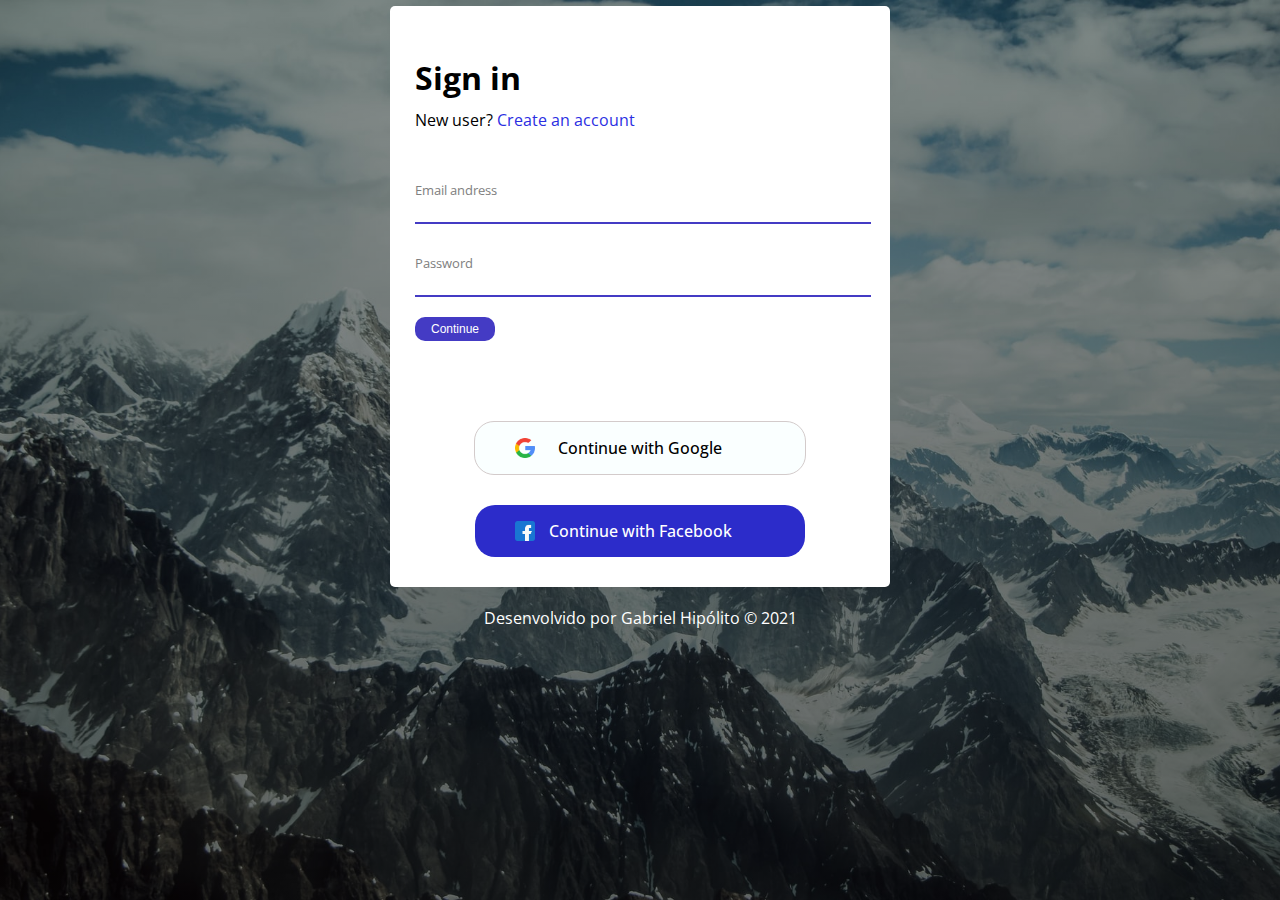
<file: index.html>
<!DOCTYPE html>
<html lang="pt-br">
<head>
    <meta charset="utf-8">
    <meta name="viewport" content="width=device-width, initial-scale=1.0,maximum=1.0">
    <link rel="stylesheet" href="css/style.css">
    <link rel="preconnect" href="https://fonts.gstatic.com">
<link href="https://fonts.googleapis.com/css2?family=Open+Sans:wght@300&display=swap" rel="stylesheet">




</head>
<body>

    <div class="container">
        <div class="linear"> 
                <div class="form">
                    <div class="form-align">
                        <h1>Sign in</h1>
                        <p>New user? <a href="">Create an account</a></p>
                        <div class="input">
                            <p>Email andress</p>
                            <input type="text" name="" id="" placeholder="">
                            
                            <p>Password</p>
                            <input type="password" name="" id="">

                        
                            <input type="submit" name="" id="" value="Continue">
                        
                        </div> <!--input-->

                        <div class="center"> 
                            <div class="accounts">
                                <a href="">Continue with Google</a>
                                <a href="">Continue with Facebook</a>

                            </div>
                        </div> 

                    </div> <!--form-align-->
                </div> <!--form-->
                <div class="clear" style="clear: both;"></div>
            <div class="container-inferior"> 
                <span>Desenvolvido por Gabriel Hipólito &copy; 2021</span>
            </div>
        </div>
    </div> <!--container-->

    



</body>
</html>
</file>
<file: css/style.css>
*{
    margin: 0;
    padding: 0;
}

html,body{
    height: 100%;
    font-family: 'Open Sans', sans-serif;
}


.container-inferior{
    margin-top: 20px;
    text-align: center;
    color: white;
}

.linear{
    min-height: 100vh;
    background: linear-gradient(rgba(0, 0, 0, 0.295),rgba(0, 0, 0, 0.418),rgba(0, 0, 0, 0.507));
}


.container{
    min-height: 100vh;
    width: 100%;
    background-image: url(../img/background.jpg);
    background-repeat:no-repeat ;
    background-size: cover;
    background-position:center;
}

.form{
    margin-right: 50px;
    border-radius: 5px;
    text-align: center;
    margin-top: 20px;
    float: right;
    max-width: 500px;
    width: 40%; 
    background-color: rgb(255, 255, 255);

}

.form-align{
    text-align: justify;
    display: inline-block;
    margin-top: 0 auto;
    width: 90%;
    margin-top: 50px;
}

.form-align h1{
    margin-bottom: 10px;
}

.form-align a{
    color: rgb(43, 46, 226);
    text-decoration: none;    
}

.input{
    margin-top: 50px;
}
.input p{
    color: gray;
    font-size: 13px;
}

.input p:nth-of-type(2){
    margin-top: 30px;

}


.input input[type=text], input[type=password]{
    border-bottom: 2px solid rgb(68, 59, 196) !important; 
    padding: 3px;
    outline: none;
    border: none;
    background-color: transparent;
    width: 100%;
}

.input input[type=submit]{
    color: white;
    cursor: pointer;
    border: none;
    padding: 5px;
    border-radius: 10px;
    background-color: rgb(68, 59, 196);
    margin-top: 20px;
    width:80px;
    font-size: 12px;
}

.accounts{
    display: block;
    margin-top:50px;
    text-align: center;
}

.accounts a{
    font-weight: 500;
    color: black;
    border-radius: 20px;
    padding: 15px;
    border: 1px solid rgb(211, 203, 203);
    width:  300px;
    display: inline-block;
    background-color: rgb(250, 255, 255);
    margin-bottom: 30px;
}

.accounts a:nth-of-type(1){
    background-image: url(../img/search.png);
    background-repeat:no-repeat ;
    background-size:20px;
    background-position: 13%;
}

.accounts a:nth-of-type(2){
    border: none;
    color: white;
    background-image: url(../img/facebook.png);
    background-repeat:no-repeat ;
    background-size:20px;
    background-position: 13%;
    background-color: #3F51B5 ;
}


@media screen and (max-width: 1280px){
    .container{
        text-align: center;
        width: 100%;
        min-height: 100vh;
    }

    .form{
        display: inline-block;
        border-radius: 5px;
        text-align: center;
        margin-right: 0;
        margin-top: 6px;
        float: none;
        width: 500px; 
        background-color: rgb(255, 255, 255);
    
    }

    .accounts a:nth-of-type(1){
    margin-top: 30px;
    background-image: url(../img/search.png);
    background-repeat:no-repeat ;
    background-size:20px;
}

.accounts a:nth-of-type(2){
    border: none;
    color: white;
    background-image: url(../img/facebook.png);
    background-repeat:no-repeat ;
    background-size:20px;
    background-color: rgb(44, 44, 202);
}
    
}

@media screen and (max-width: 768px){
       
    .container{
        text-align: center;
        width: 100%;
        min-height: 100vh;
    }


    .form{
        margin-top:100px;
        width: 100%;
        display: inline-block;
        text-align: center;
        margin-right: 0;
        float: none;
    }

.center{
    text-align: center;
}

    .accounts{
        display: inline-block;
    }
    
    .accounts a{
        font-weight: 500;
        color: black;
        border-radius: 20px;
        padding: 15px;
        border: 1px solid rgb(211, 203, 203);
        width:  400px;
        display: block;
        background-color: rgb(250, 255, 255);
        margin-bottom: 30px;
    }


    .container-inferior{
        margin-top: 10px;
        text-align: center;
        height: 54px;
    }

   
}


@media  screen and (max-width: 550px){

    .linear{
        background: none;
    }

    .container-inferior{
        display: inline-block;
        color: black;
        height: auto;
    }


    .container{
        background-color: rgb(255, 255, 255);
        background-image: none;
    }

    .form{
        border-radius: 0;
        margin-top:40px;
        width: 100%;
        display: inline-block;
        text-align: center;
        margin-right: 0;
        float: none;
    }
    .accounts a{
        font-weight: 500;
        color: black;
        border-radius: 20px;
        padding: 15px;
        border: 1px solid rgb(211, 203, 203);
        width:  300px;
        display: block;
        background-color: rgb(250, 255, 255);
        margin-bottom: 30px;
    }
    
}

/* @media screen and (max-height: 2024px){
    .container{
        height: 100%;
    }

    .form{
        margin-top: 50%;
    }
} */
</file>
